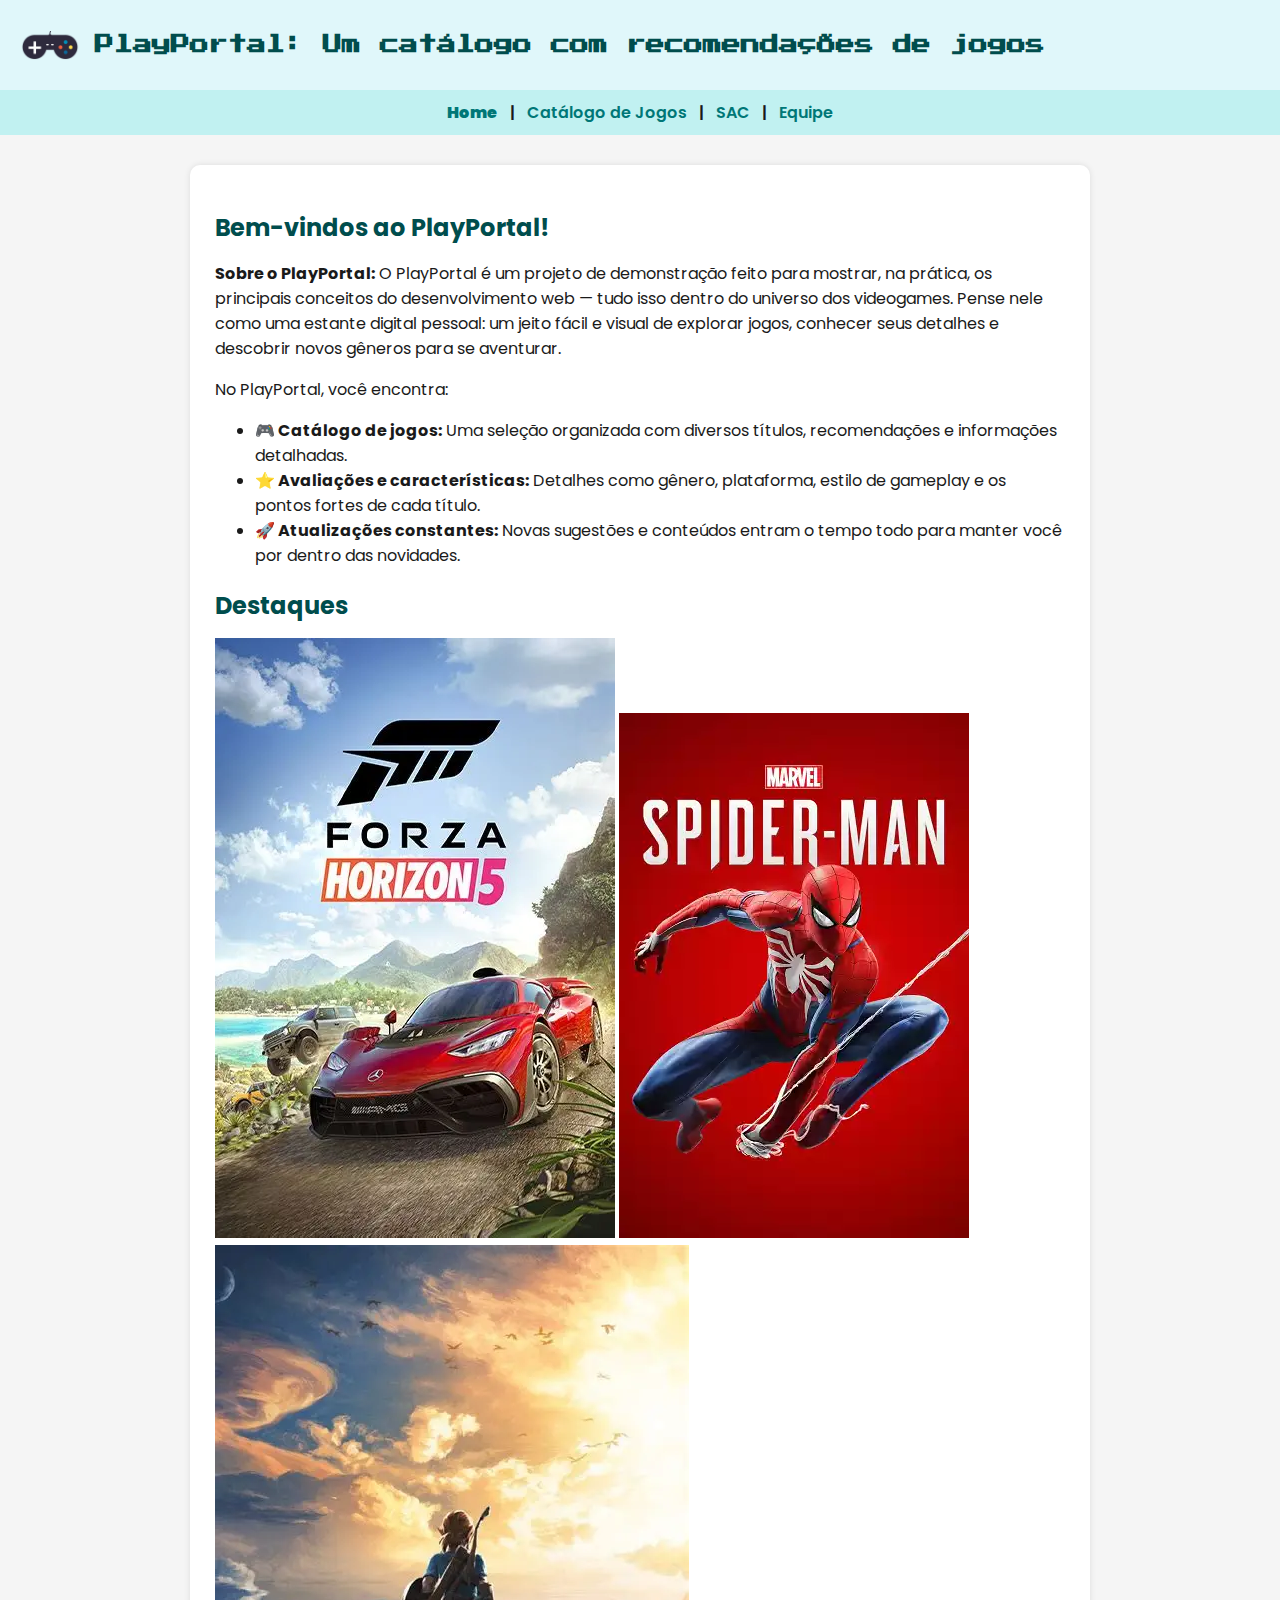
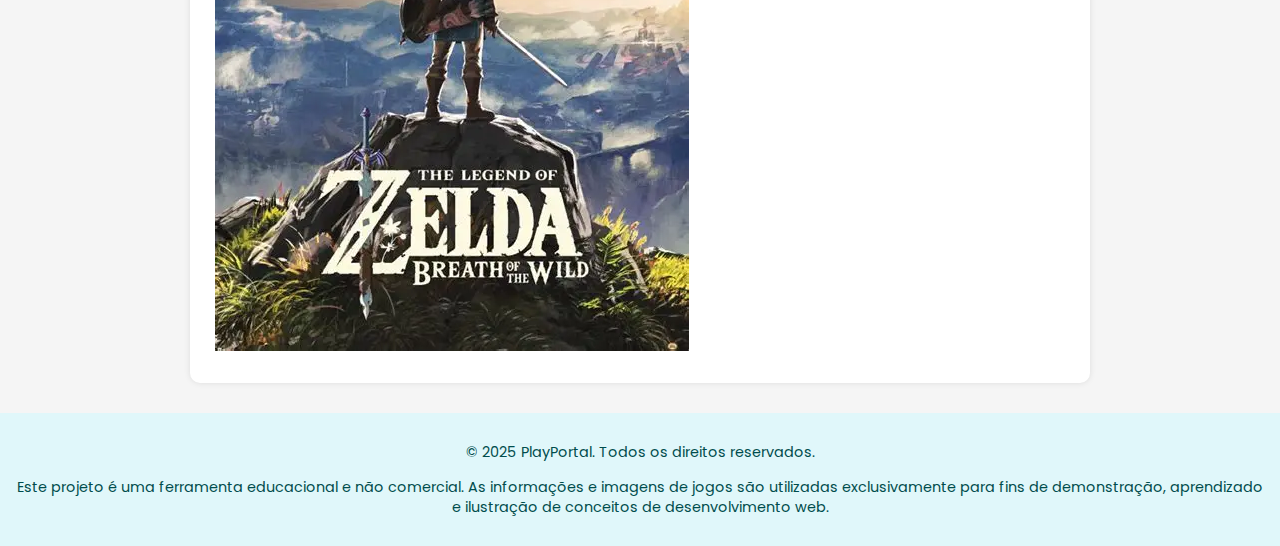
<file: index.html>
<!DOCTYPE html>
<html lang="pt-BR">
<head>
  <meta charset="UTF-8" />
  <meta name="viewport" content="width=device-width, initial-scale=1" />
  <title>PlayPortal</title>

  <link href="https://fonts.googleapis.com/css2?family=Poppins:wght@600&display=swap" rel="stylesheet" />
  <link href="https://fonts.googleapis.com/css2?family=Press+Start+2P&display=swap" rel="stylesheet" />

<link rel="stylesheet" href="estilos.css?v=20251201">

</head>
<body>
  <header>
    <img src="img/Controle.webp" alt="Logo PlayPortal" />
    <h1>PlayPortal: Um catálogo com recomendações de jogos</h1>
  </header>

  <nav>
    <b>Home</b> |
    <a href="catalogo.php">Catálogo de Jogos</a> |
    <a href="sac.html">SAC</a> |
    <a href="equipe.html">Equipe</a>
  </nav>

  <main>
    <h2>Bem-vindos ao PlayPortal!</h2>
    <p>
      <b>Sobre o PlayPortal:</b> O PlayPortal é um projeto de demonstração feito para mostrar, na prática, os principais conceitos do desenvolvimento web — tudo isso dentro do universo dos videogames. Pense nele como uma estante digital pessoal: um jeito fácil e visual de explorar jogos, conhecer seus detalhes e descobrir novos gêneros para se aventurar.
    </p>

    <p>No PlayPortal, você encontra:</p>
    <ul>
      <li><b>🎮 Catálogo de jogos:</b> Uma seleção organizada com diversos títulos, recomendações e informações detalhadas.</li>
      <li><b>⭐ Avaliações e características:</b> Detalhes como gênero, plataforma, estilo de gameplay e os pontos fortes de cada título.</li>
      <li><b>🚀 Atualizações constantes:</b> Novas sugestões e conteúdos entram o tempo todo para manter você por dentro das novidades.</li>
    </ul>

    <section class="gallery">
      <h2>Destaques</h2>
      <div class="game-images">
        <img src="img/forza5.webp" alt="Jogo 1" />
        <img src="img/spiderman.webp" alt="Jogo 2" />
        <img src="img/zelda.webp" alt="Jogo 3" />
      </div>
    </section>
  </main>

  <footer>
    <p>© 2025 PlayPortal. Todos os direitos reservados.</p>
    <p>Este projeto é uma ferramenta educacional e não comercial. As informações e imagens de jogos são utilizadas exclusivamente para fins de demonstração, aprendizado e ilustração de conceitos de desenvolvimento web.</p>
  </footer>
</body>
</html>
</file>
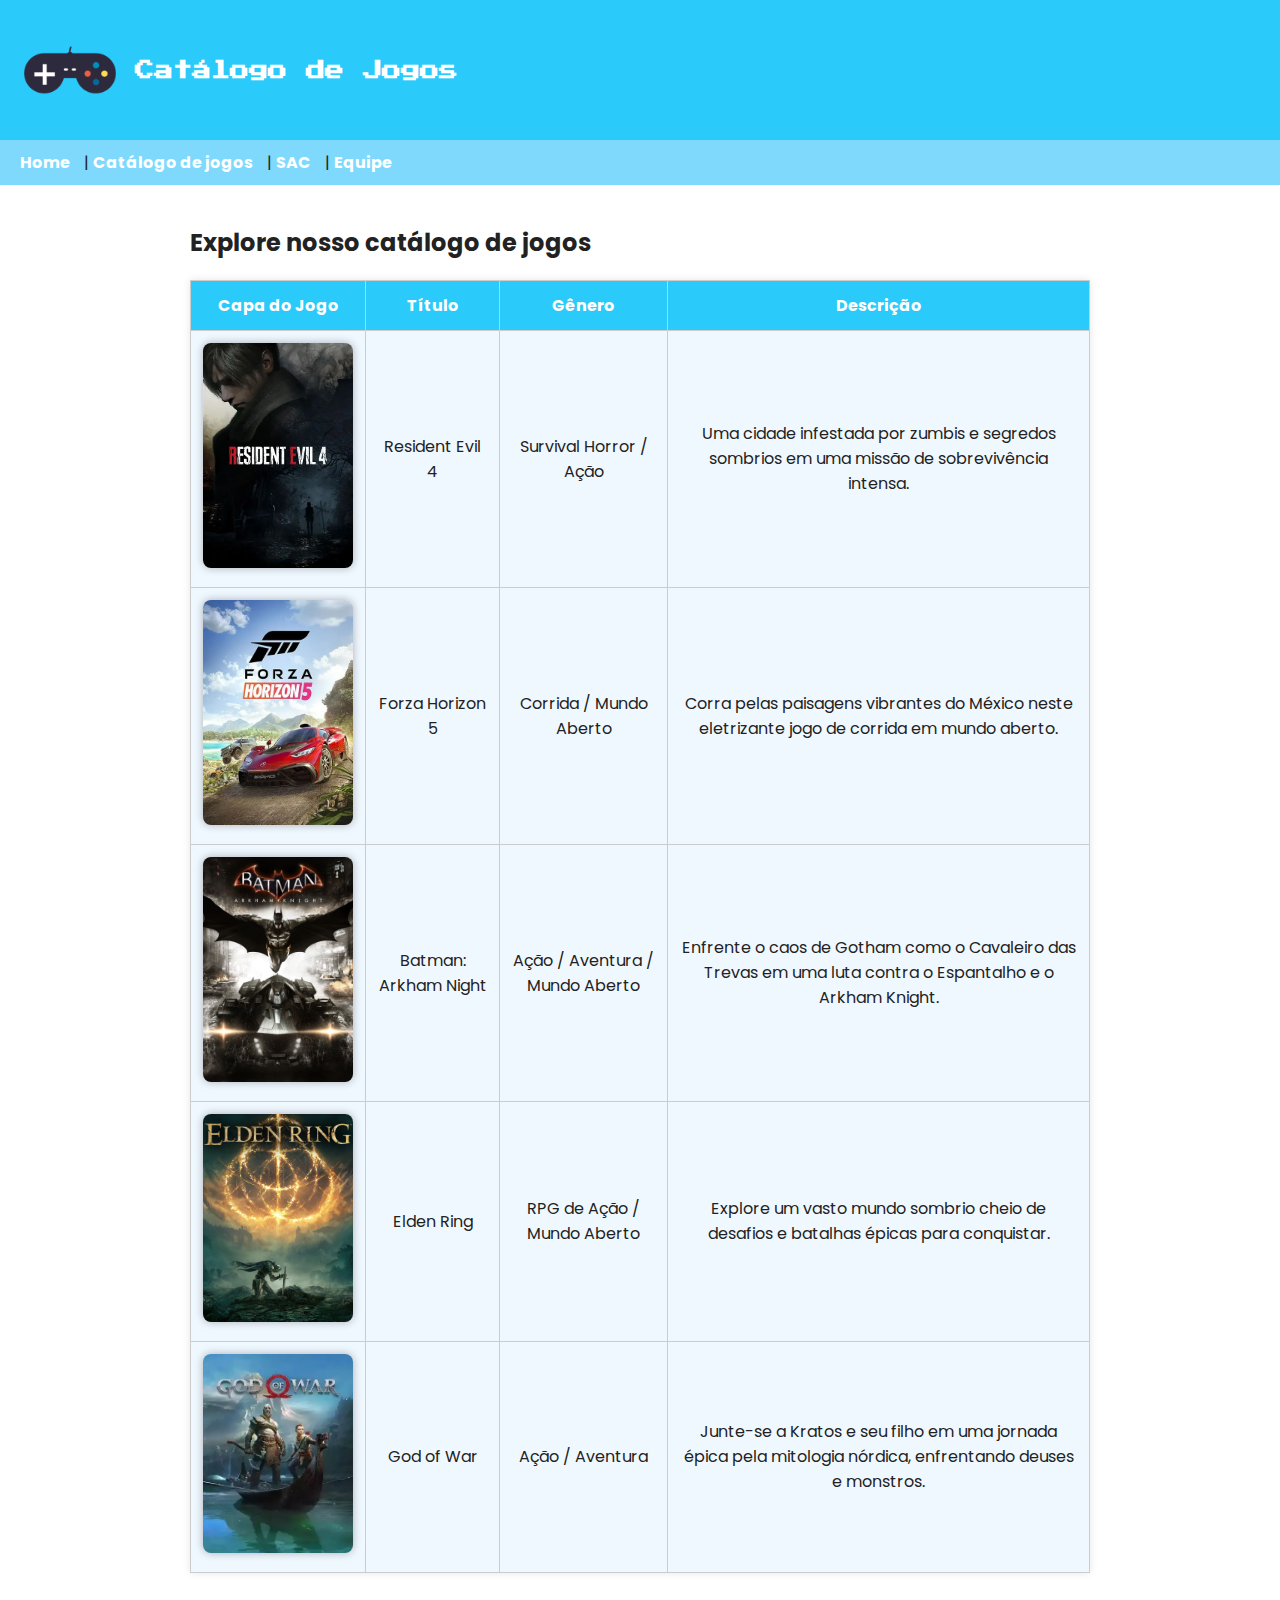
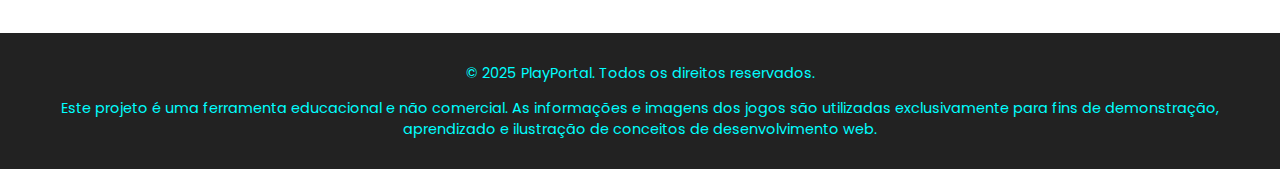
<file: catalogo.html>
<!DOCTYPE html>
<html lang="pt-BR">
<head>
    <meta charset="UTF-8" />
    <meta name="viewport" content="width=device-width, initial-scale=1" />
    <title>PlayPortal - Catálogo</title>

    <!-- Fontes -->
    <link href="https://fonts.googleapis.com/css2?family=Poppins:wght@600&display=swap" rel="stylesheet" />
    <link href="https://fonts.googleapis.com/css2?family=Press+Start+2P&display=swap" rel="stylesheet" />

    <style>
        body {
            background-color: white;
            margin: 0;
            font-family: 'Poppins', Arial, sans-serif;
            color: #222;
        }

        header {
            display: flex;
            align-items: center;
            gap: 15px;
            padding: 20px;
            background-color: #2acafa;
            color: white;
        }

        header img {
            width: 100px;
            height: auto;
            border: none;
            box-shadow: none;
        }

        header h1 {
            font-family: 'Press Start 2P', cursive;
            margin: 0;
            font-size: 1.2rem;
        }

        nav {
            padding: 10px 20px;
            background-color: #7ed9fd;
        }

        nav a, nav b {
            color: white;
            text-decoration: none;
            margin-right: 10px;
            font-weight: bold;
        }

        nav a:hover {
            text-decoration: underline;
        }

        main {
            padding: 20px;
            max-width: 900px;
            margin: auto;
        }

        table {
            width: 100%;
            border-collapse: collapse;
            margin-top: 20px;
            background-color: #f0f8ff;
            box-shadow: 0 0 8px rgba(0,0,0,0.1);
        }

        th, td {
            border: 1px solid #ccc;
            padding: 12px;
            text-align: center;
        }

        th {
            background-color: #2acafa;
            color: white;
        }

        main table img {
            border-radius: 8px;
            box-shadow: 0 0 8px rgba(0,0,0,0.3);
        }

        footer {
            text-align: center;
            padding: 15px 20px;
            background-color: #222;
            color: #00FFFF;
            font-size: 0.9rem;
            margin-top: 40px;
        }
    </style>
</head>
<body>
    <header>
        <img src="img/Controle.webp" alt="Logo PlayPortal" />
        <h1>Catálogo de Jogos</h1>
    </header>

    <nav>
        <a href="index.html">Home</a> |
        <b>Catálogo de jogos</b> |
        <a href="sac.html">SAC</a> |
        <a href="equipe.html">Equipe</a>
    </nav>

    <main>
        <h2>Explore nosso catálogo de jogos</h2>
        <table>
            <thead>
                <tr>
                    <th>Capa do Jogo</th>
                    <th>Título</th>
                    <th>Gênero</th>
                    <th>Descrição</th>
                </tr>
            </thead>
            <tbody>
                <tr>
                    <td><img src="img/jogo4.webp" alt="Resident Evil 4" width="150"></td>
                    <td>Resident Evil 4</td>
                    <td>Survival Horror / Ação</td>
                    <td>Uma cidade infestada por zumbis e segredos sombrios em uma missão de sobrevivência intensa.</td>
                </tr>
                <tr>
                    <td><img src="img/jogo5.webp" alt="Forza Horizon 5" width="150"></td>
                    <td>Forza Horizon 5</td>
                    <td>Corrida / Mundo Aberto</td>
                    <td>Corra pelas paisagens vibrantes do México neste eletrizante jogo de corrida em mundo aberto.</td>
                </tr>
                <tr>
                    <td><img src="img/jogo6.jpg" alt="Batman Arkham Night" width="150"></td>
                    <td>Batman: Arkham Night</td>
                    <td>Ação / Aventura / Mundo Aberto</td>
                    <td>Enfrente o caos de Gotham como o Cavaleiro das Trevas em uma luta contra o Espantalho e o Arkham Knight.</td>
                </tr>
                <tr>
                    <td><img src="img/jogo7.jfif" alt="Elden Ring" width="150"></td>
                    <td>Elden Ring</td>
                    <td>RPG de Ação / Mundo Aberto</td>
                    <td>Explore um vasto mundo sombrio cheio de desafios e batalhas épicas para conquistar.</td>
                </tr>
                <tr>
                    <td><img src="img/jogo8.webp" alt="God of War" width="150"></td>
                    <td>God of War</td>
                    <td>Ação / Aventura</td>
                    <td>Junte-se a Kratos e seu filho em uma jornada épica pela mitologia nórdica, enfrentando deuses e monstros.</td>
                </tr>
            </tbody>
        </table>
    </main>

    <footer>
        <p>© 2025 PlayPortal. Todos os direitos reservados.</p>
        <p>
            Este projeto é uma ferramenta educacional e não comercial. As informações e imagens dos jogos são utilizadas
            exclusivamente para fins de demonstração, aprendizado e ilustração de conceitos de desenvolvimento web.
        </p>
    </footer>
</body>
</html>
</file>
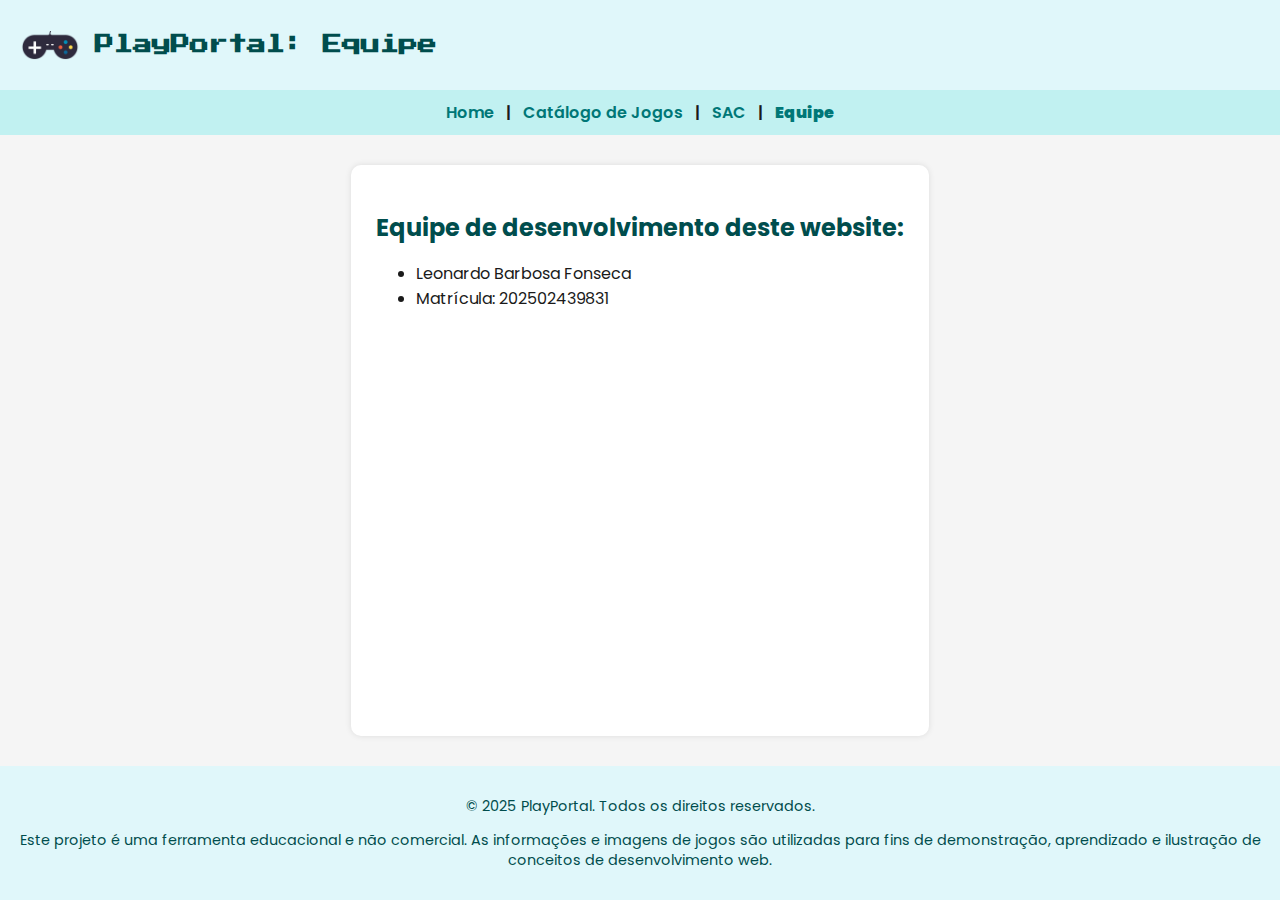
<file: equipe.html>
<!DOCTYPE html>
<html lang="pt-BR">
<head>
  <meta charset="UTF-8" />
  <meta name="viewport" content="width=device-width, initial-scale=1" />
  <title>PlayPortal - Equipe</title>

  <link href="https://fonts.googleapis.com/css2?family=Poppins:wght@600&display=swap" rel="stylesheet" />
  <link href="https://fonts.googleapis.com/css2?family=Press+Start+2P&display=swap" rel="stylesheet" />
  <link rel="stylesheet" href="estilos.css" />
</head>
<body>
  <header>
    <img src="img/Controle.webp" alt="Logo PlayPortal" />
    <h1>PlayPortal: Equipe</h1>
  </header>

  <nav>
    <a href="index.html">Home</a> |
    <a href="catalogo.php">Catálogo de Jogos</a> |
    <a href="sac.html">SAC</a> |
    <b>Equipe</b>
  </nav>

  <main>
    <h2>Equipe de desenvolvimento deste website:</h2>
    <ul>
      <li>Leonardo Barbosa Fonseca</li>
      <li>Matrícula: 202502439831</li>
    </ul>
  </main>

  <footer>
    <p>© 2025 PlayPortal. Todos os direitos reservados.</p>
    <p>Este projeto é uma ferramenta educacional e não comercial. As informações e imagens de jogos são utilizadas para fins de demonstração, aprendizado e ilustração de conceitos de desenvolvimento web.</p>
  </footer>

    <script src="js/tema.js"></script>
    
</body>
</html>
</file>
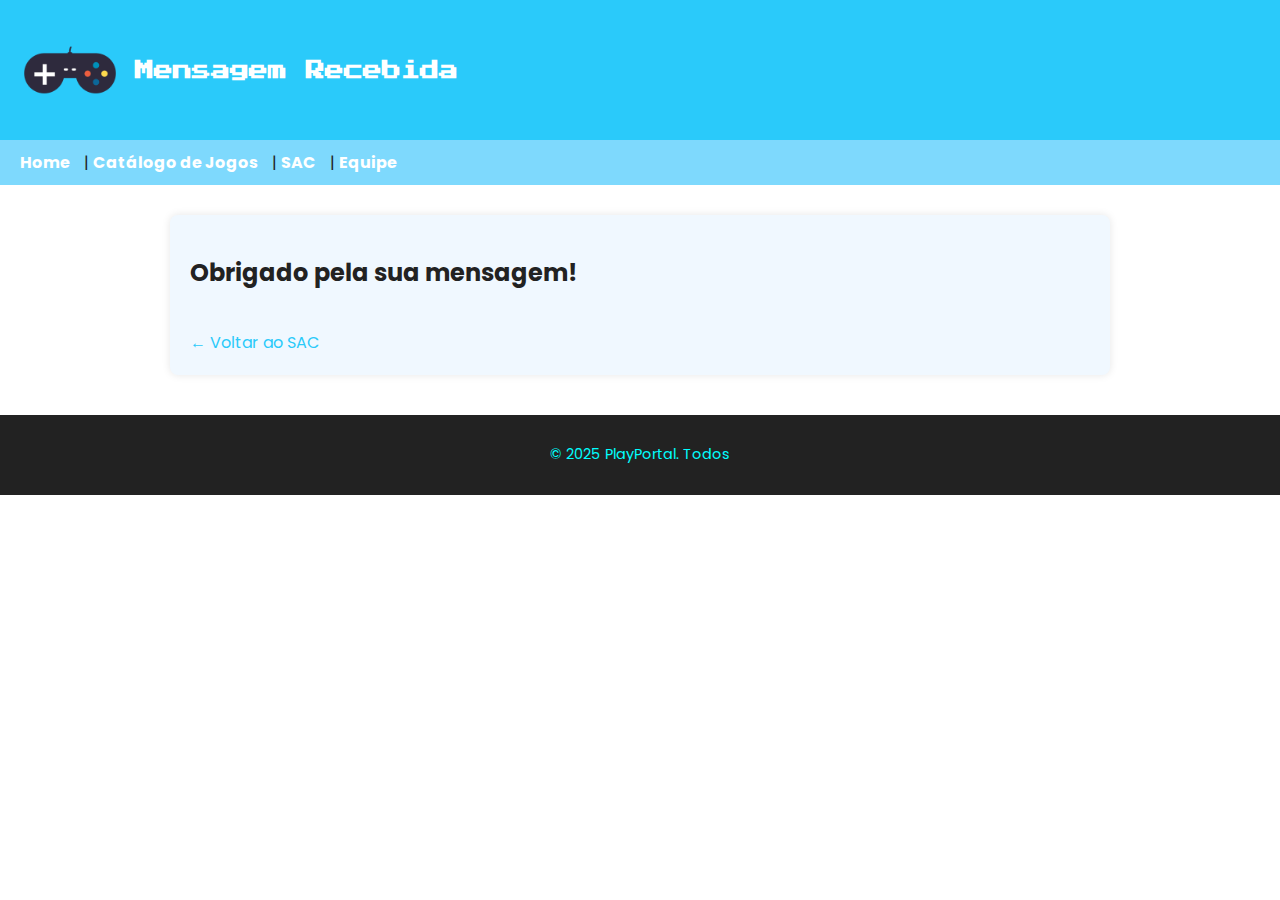
<file: mensagem.html>
<!DOCTYPE html>
<html lang="pt-BR">
<head>
  <meta charset="UTF-8" />
  <meta name="viewport" content="width=device-width, initial-scale=1" />
  <title>PlayPortal - Mensagem Enviada</title>
  <link href="https://fonts.googleapis.com/css2?family=Poppins:wght@600&display=swap" rel="stylesheet" />
  <link href="https://fonts.googleapis.com/css2?family=Press+Start+2P&display=swap" rel="stylesheet" />

  <style>
    body {
      font-family: 'Poppins', Arial, sans-serif;
      background-color: white;
      color: #222;
      margin: 0;
    }

    header {
      display: flex;
      align-items: center;
      gap: 15px;
      padding: 20px;
      background-color: #2acafa;
      color: white;
    }

    header img {
      width: 100px;
    }

    header h1 {
      font-family: 'Press Start 2P', cursive;
      font-size: 1.2rem;
      margin: 0;
    }

    nav {
      padding: 10px 20px;
      background-color: #7ed9fd;
    }

    nav a, nav b {
      color: white;
      text-decoration: none;
      margin-right: 10px;
      font-weight: bold;
    }

    main {
      max-width: 900px;
      margin: auto;
      padding: 20px;
      background-color: #f0f8ff;
      margin-top: 30px;
      border-radius: 8px;
      box-shadow: 0 0 8px rgba(0,0,0,0.1);
    }

    footer {
      text-align: center;
      padding: 15px;
      background-color: #222;
      color: #00FFFF;
      margin-top: 40px;
      font-size: 0.9rem;
    }

    .back-link {
      display: inline-block;
      margin-top: 20px;
      color: #2acafa;
      text-decoration: none;
    }
  </style>
</head>
<body>
  <header>
    <img src="img/Controle.webp" alt="Logo PlayPortal">
    <h1>Mensagem Recebida</h1>
  </header>

  <nav>
    <a href="index.html">Home</a> |
    <a href="catalogo.html">Catálogo de Jogos</a> |
    <a href="sac.html">SAC</a> |
    <a href="equipe.html">Equipe</a>
  </nav>

  <main>
    <h2>Obrigado pela sua mensagem!</h2>

    <a href="sac.html" class="back-link">← Voltar ao SAC</a>
  </main>

  <footer>
    <p>© 2025 PlayPortal. Todos
</file>
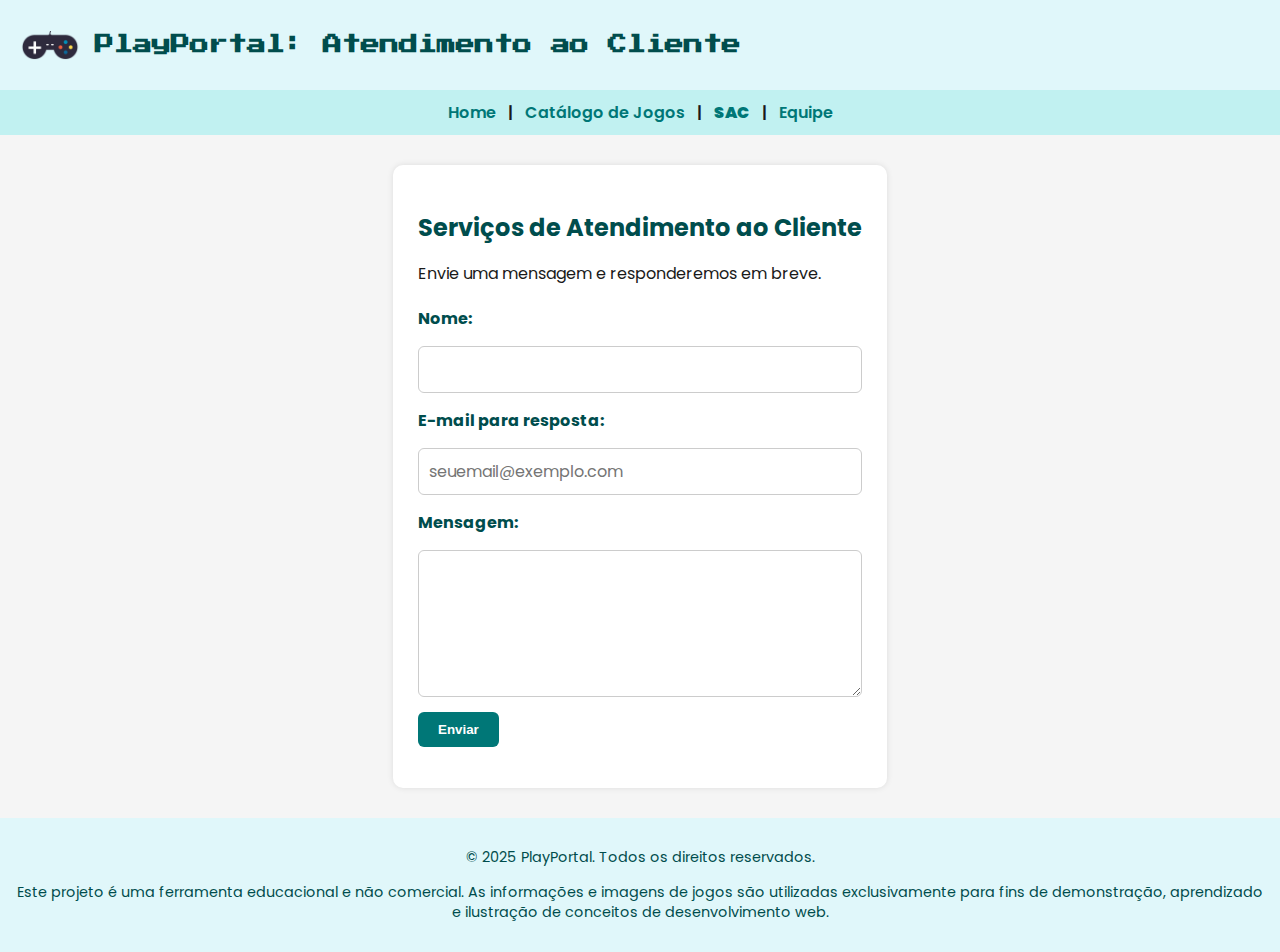
<file: sac.html>
<!DOCTYPE html>
<html lang="pt-BR">
<head>
  <meta charset="UTF-8" />
  <meta name="viewport" content="width=device-width, initial-scale=1" />
  <title>PlayPortal - SAC</title>

  <link href="https://fonts.googleapis.com/css2?family=Poppins:wght@600&display=swap" rel="stylesheet" />
  <link href="https://fonts.googleapis.com/css2?family=Press+Start+2P&display=swap" rel="stylesheet" />
  <link rel="stylesheet" href="estilos.css" />
</head>
<body>
  <header>
    <img src="img/Controle.webp" alt="Logo PlayPortal" />
    <h1>PlayPortal: Atendimento ao Cliente</h1>
  </header>

  <nav>
    <a href="index.html">Home</a> |
    <a href="catalogo.php">Catálogo de Jogos</a> |
    <b>SAC</b> |
    <a href="equipe.html">Equipe</a>
  </nav>

  <main class="sac">
    <h2>Serviços de Atendimento ao Cliente</h2>
    <p>Envie uma mensagem e responderemos em breve.</p>

    <form id="formSAC">
      <label for="nome">Nome:</label>
      <input type="text" id="nome" name="nome" required />

      <label for="email">E-mail para resposta:</label>
      <input type="email" id="email" name="email" placeholder="seuemail@exemplo.com" required />

      <label for="mensagem">Mensagem:</label>
      <textarea id="mensagem" name="mensagem" rows="5" required></textarea>

      <button type="submit">Enviar</button>
    </form>

    <p id="feedback"></p> <!-- Para mostrar feedback de erros -->

  </main>

  <footer>
    <p>© 2025 PlayPortal. Todos os direitos reservados.</p>
    <p>Este projeto é uma ferramenta educacional e não comercial. As informações e imagens de jogos são utilizadas exclusivamente para fins de demonstração, aprendizado e ilustração de conceitos de desenvolvimento web.</p>
  </footer>

  <script>
    document.getElementById("formSAC").addEventListener("submit", function (e) {
      e.preventDefault(); // Impede o envio tradicional

      // Recupera os valores dos campos
      const nome = document.getElementById("nome").value.trim();
      const email = document.getElementById("email").value.trim();
      const mensagem = document.getElementById("mensagem").value.trim();
      const feedback = document.getElementById("feedback");

      // Adicionando log para verificação
      console.log("Nome:", nome);
      console.log("Email:", email);
      console.log("Mensagem:", mensagem);

      // Valida os campos
      if (!nome || !email || !mensagem) {
        feedback.textContent = "Por favor, preencha todos os campos.";
        feedback.style.color = "red";
        return;
      }

      // Validação de e-mail (simples)
      const emailRegex = /^[a-zA-Z0-9._-]+@[a-zA-Z0-9.-]+\.[a-zA-Z]{2,6}$/;
      if (!emailRegex.test(email)) {
        feedback.textContent = "O e-mail fornecido não é válido. Por favor, verifique.";
        feedback.style.color = "red";
        return;
      }

      // Armazenar nome no localStorage
      console.log("Armazenando nome no localStorage...");
      localStorage.setItem("sacNome", nome);
      
      // Redireciona para a página de mensagem de confirmação
      window.location.href = "mensagem.html"; // Redireciona para a página de confirmação
    });
  </script>
</body>
</html>
</file>
<file: estilos.css>
* {
  box-sizing: border-box;
  transition: background-color 0.3s, color 0.3s, border-color 0.3s;
}

body {
  background-color: #f5f5f5;
  color: #1a1a1a;
  font-family: 'Poppins', Arial, sans-serif;
  margin: 0;
  min-height: 100vh;
  display: flex;
  flex-direction: column;
}

header {
  background-color: #e0f7fa;
  color: #004d4d;
  padding: 15px 20px;
  display: flex;
  align-items: center;
  justify-content: flex-start;
  gap: 15px;
  font-family: 'Poppins', Arial, sans-serif;
}

header img {
  width: 60px;
  height: auto;
  border-radius: 8px;
}

header h1 {
  font-family: 'Press Start 2P', cursive;
  font-size: 1.2rem;
  line-height: 1.4;
  margin: 0;
}

#toggleTema {
  margin-left: auto;
  padding: 8px 14px;
  font-size: 0.9rem;
  font-weight: 600;
  background-color: #007777;
  color: #fff;
  border: none;
  border-radius: 6px;
  cursor: pointer;
}

#toggleTema:hover {
  background-color: #009999;
}

nav {
  background-color: #c1f1f1;
  padding: 10px 20px;
  font-weight: 600;
  text-align: center;
}

nav a,
nav b {
  color: #007777;
  text-decoration: none;
  margin: 0 8px;
}

nav a:hover {
  text-decoration: underline;
}

main {
  background-color: #ffffff;
  max-width: 900px;
  margin: 30px auto;
  padding: 25px;
  border-radius: 10px;
  box-shadow: 0 0 6px rgba(0, 0, 0, 0.1);
  flex: 1;
}

main h2 {
  color: #004d4d;
  margin-bottom: 15px;
}

.sac form {
  display: flex;
  flex-direction: column;
  gap: 15px;
  margin-top: 20px;
}

.sac label {
  font-weight: bold;
  color: #004d4d;
}

.sac input,
.sac textarea {
  width: 100%;
  padding: 10px;
  border: 1.5px solid #ccc;
  border-radius: 6px;
  font-size: 1rem;
  font-family: 'Poppins', Arial, sans-serif;
}

.sac input:focus,
.sac textarea:focus {
  outline: none;
  border-color: #007777;
  box-shadow: 0 0 5px rgba(0, 119, 119, 0.3);
}

.sac button {
  align-self: flex-start;
  padding: 10px 20px;
  background-color: #007777;
  color: #fff;
  font-weight: bold;
  border: none;
  border-radius: 6px;
  cursor: pointer;
}

.sac button:hover {
  background-color: #009999;
}

#feedback {
  margin-top: 10px;
  font-weight: 600;
}

.mensagem button {
  padding: 12px 25px;
  background-color: #007777;
  color: #fff;
  border: none;
  border-radius: 8px;
  font-weight: bold;
  cursor: pointer;
  margin-top: 20px;
  font-size: 1rem;
  transition: background-color 0.3s ease;
}

.mensagem button:hover {
  background-color: #009999;
}

.catalogo {
  display: grid;
  grid-template-columns: repeat(auto-fit, minmax(200px, 1fr));
  gap: 20px;
}

.catalogo img {
  width: 100%;
  height: 250px;
  object-fit: cover;
  border-radius: 8px;
  transition: transform 0.3s;
}

.catalogo img:hover {
  transform: scale(1.03);
}

footer {
  background-color: #e0f7fa;
  color: #004d4d;
  text-align: center;
  padding: 15px;
  font-size: 0.9rem;
  line-height: 1.4;
}

body.tema-escuro {
  background-color: #121212;
  color: #e0e0e0;
}

body.tema-escuro header {
  background-color: #1e1e1e;
  color: #ffffff;
}

body.tema-escuro nav {
  background-color: #2a2a2a;
}

body.tema-escuro nav a,
body.tema-escuro nav b {
  color: #80cbc4;
}

body.tema-escuro main {
  background-color: #1e1e1e;
  color: #e0e0e0;
}

body.tema-escuro .sac input,
body.tema-escuro .sac textarea {
  background-color: #2a2a2a;
  border-color: #444;
  color: #e0e0e0;
}

body.tema-escuro footer {
  background-color: #1e1e1e;
  color: #ccc;
}
</file>
